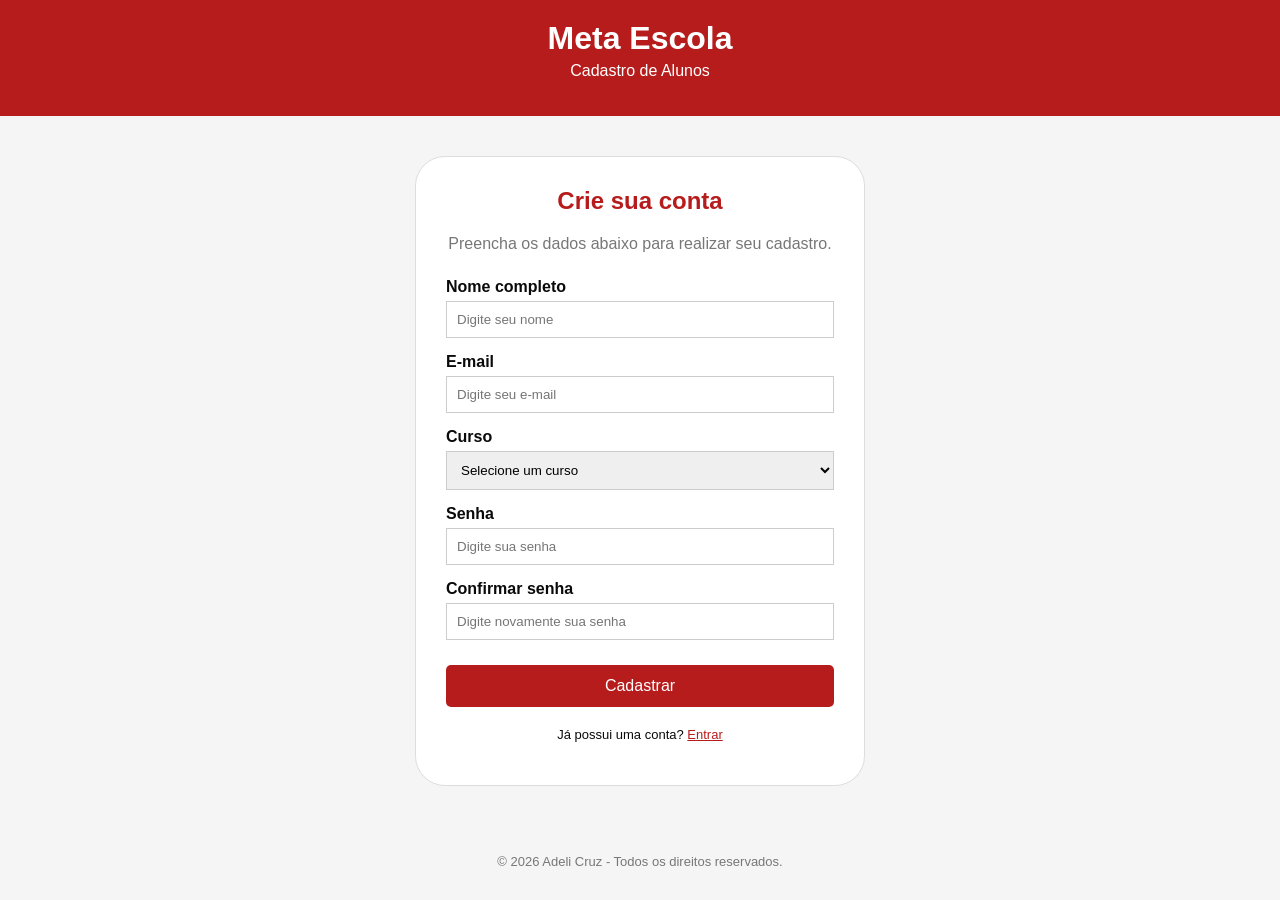
<file: inicio-css/index.html>
<!DOCTYPE html>
<html lang="pt-BR">

<head>
    <meta charset="UTF-8">
    <meta name="viewport" content="width=device-width, initial-scale=1.0">

    <title>Cadastro de Aluno</title>

    <link rel="stylesheet" href="style.css">
</head>

<body>

    <header>
        <h1>Meta Escola</h1>
        <p>Cadastro de Alunos</p>
    </header>

    <main>

        <section class="cadastro">

            <h2>Crie sua conta</h2>

            <p class="descricao">
                Preencha os dados abaixo para realizar seu cadastro.
            </p>

            <form>

                <label for="nome">Nome completo</label>
                <input type="text" id="nome" name="nome" placeholder="Digite seu nome">

                <label for="email">E-mail</label>
                <input type="email" id="email" name="email" placeholder="Digite seu e-mail">

                <label for="curso">Curso</label>
                <select id="curso" name="curso">
                    <option value="">Selecione um curso</option>
                    <option value="desenvolvimento">Desenvolvimento de sistemas</option>
                    <option value="enfermagem">Enfermagem</option>
                    <option value="montagem">Montagem e Manutenção de Computadores</option>
                    <option value="redes">Redes de Computadores</option>
                    <option value="seguranca">Segurança da Informação</option>
                    <option value="seguranca-do-trabalho">Segurança do Trabalho</option>
                </select>

                <label for="senha">Senha</label>
                <input type="password" id="senha" name="senha" placeholder="Digite sua senha">

                <label for="confirmar-senha">
                    Confirmar senha
                </label>

                <input type="password" id="confirmar-senha" name="confirmar-senha"
                    placeholder="Digite novamente sua senha">

                <button type="submit">
                    Cadastrar
                </button>

            </form>

            <p class="login">
                Já possui uma conta?
                <a href="#">Entrar</a>
            </p>

        </section>

    </main>

    <footer>
        <p>&copy; 2026 Adeli Cruz - Todos os direitos reservados.</p>
    </footer>

</body>

</html>
</file>
<file: inicio-css/style.css>
body{
    margin: 0;
    background-color: #f5f5f5;
    color: #0a0a0a;
    font-family: Arial, Helvetica, sans-serif;
}

header{
    background-color: #b71c1c;
    color: white;
    text-align: center;
    padding: 20px;
}

header h1{
    margin: 0;
}
header p{
    margin-top: 5px;
}

main{
    width: 450px;
    margin: 40px auto;
}

.cadastro{
    background-color: white;
    padding: 30px;
    border: 1px solid #dddddd;
    border-radius: 30px;
}
.cadastro h2{
    text-align: center;
    color: #b71c1c;
    margin-top: 0;
}
.descricao{
    text-align: center;
    color: #777777;
    margin-bottom: 25px;
}
label{
    display: block;
    margin-top: 15px;
    margin-bottom: 5px;
    font-weight: bold;
}
input, select{
    width: 100%;
    padding: 10px;
    border: 1px solid #cccccc;
    box-sizing: border-box;
}

button{
    width: 100%;
    margin-top: 25px;
    padding: 12px;
    background-color: #b71c1c;
    color: white;
    border: none;
    border-radius: 5px;
    font-size: 16px;
    cursor: pointer;
    
}

button:hover{
    background-color: #8e0000;
}

.login{
    text-align: center;
    margin-top: 20px;
    font-size: 13px;

}
.login a{
    color: #b71c1c;
}

footer{
    text-align: center;
    padding: 15px;
    color: #777777;
    font-size: 13px;
}
</file>
